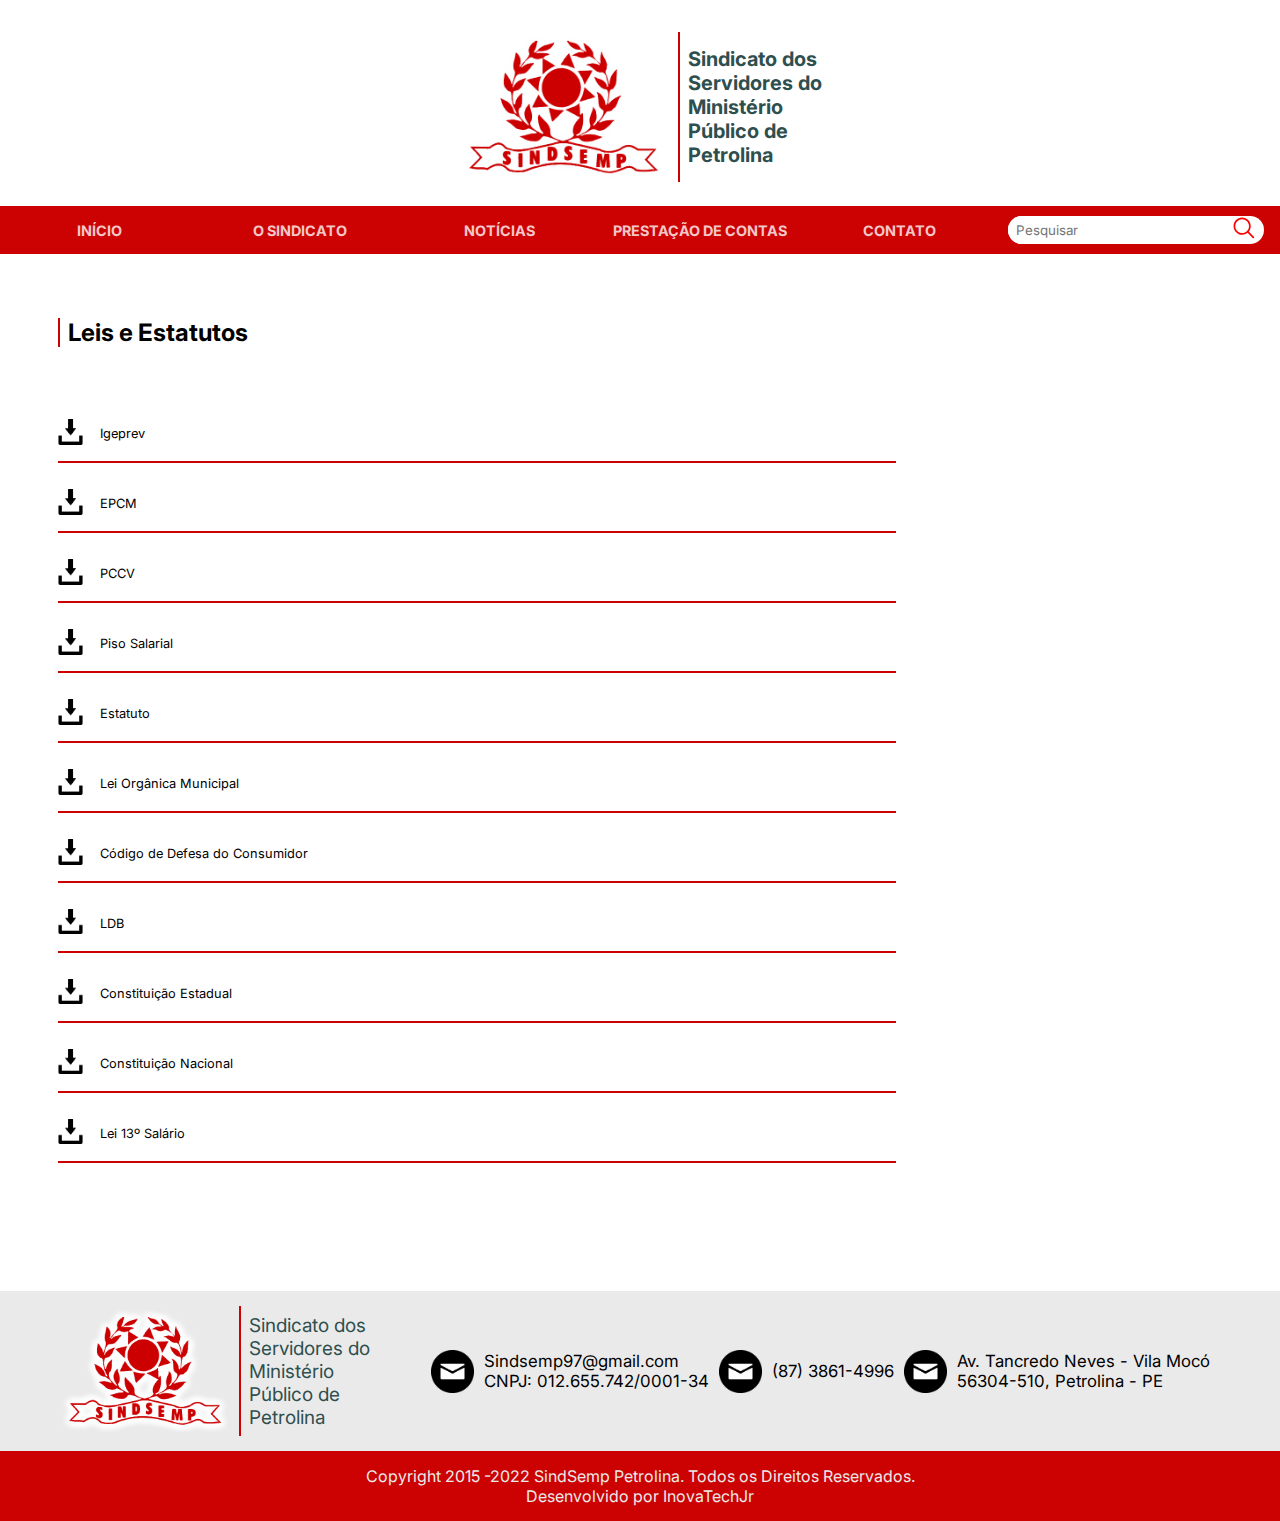
<file: leis e estatutos/leis e estatutos.html>
<!DOCTYPE html>
<html lang="pt-BR">
<head>
    <meta charset="UTF-8">
    <meta http-equiv="X-UA-Compatible" content="IE=edge">
    <meta name="viewport" content="width=device-width, initial-scale=1.0">
    <title>Prestação de Contas</title>
    <link rel="stylesheet" href="/Sindsemp-DOCUMENTOS/Documents.css">
    <link rel="stylesheet" href="/Prestação de Contas/style/style.css">
    <link rel="stylesheet" href="/Sindsemp-HOME/Home.css">
    
    <link href="https://fonts.googleapis.com/css2?family=Inter&display=swap" rel="stylesheet">
    <link rel="preconnect" href="https://fonts.googleapis.com">
    <link rel="preconnect" href="https://fonts.gstatic.com" crossorigin>
    <link rel="shortcut icon" href="/Sindsemp-HOME/images/favicon.png" type="image/x-icon">
</head>
<body>

        <header>
            <div id="header-logo">
                <img src="../Sindsemp-HOME/images/sindsemp-logo.png" alt="Logo Sindsemp">
                <div class="vertical-line"></div>
                <p>Sindicato dos<br>Servidores do<br>Ministério<br>Público de<br>Petrolina</p>
            </div>
            <nav>
                <ul class="nav-links">
                    <li><a href="/Sindsemp-HOME/Home.html">INÍCIO</a></li>

                    <li class="dropdown-documents">
                    
                        <a href="#">
                           O SINDICATO
                        </a>
    
                        <ul class="dropdown-content">
    
                            <li><a href="">SOBRE O SINDICATO</a></li>
                            <li><a href="">FILIAÇÃO</a></li>
                            <li>
                                <a href="">DOCUMENTOS</a>

                                <ul>
                                    <li><a href="/estatuto sindical.html">ESTATUTO SINDICAL</a></li>
                                    <li><a href="/regimento interno.html">REGIMENTO INTERNO</a></li>
                                    <li><a href="/leis e estatutos/leis e estatutos.html">LEIS E ESTATUTO</a></li>
                                </ul>

                            </li>
                          
                        </ul>
                        
                    </li>

                    <li><a href="">NOTÍCIAS</a></li>
                    <li><a href="/Prestação de Contas/prestacaodecontas.html">PRESTAÇÃO DE CONTAS</a></li>
                    <li><a href="">CONTATO</a></li>
                </ul>
                <div class="mobile-menu">
                    <button class="hamburger">
                        <span></span>
                        <span></span>
                        <span></span>
                    </button>
                    <div class="dropdown">

                        <li class="dropdown-documents"><a href="/Sindsemp-HOME/Home.html">INÍCIO</a></li>

                        <li class="dropdown-documents">
                            
                            <a href="#">
                                SINDICATO
                            </a>
        
                            <ul class="dropdown-content">
        
                              <li><a href="/estatuto sindical.html">Estatuto Sindical</a></li>
                              <li><a href="/regimento interno.html">Regimento Interno</a></li>
                              <li><a href="/leis e estatutos/leis e estatutos.html">Leis e Estatutos</a></li>
                              
                            </ul>
                            
                        </li>

                        <a href="">NOTÍCIAS</a>
                        <a href="">PRESTAÇÃO DE CONTAS</a>
                        <a href="">CONTATO</a>
                    </div>
                </div>
                <div class="search-box">
                    <input type="text" placeholder="Pesquisar">
                    <img src="/Sindsemp-HOME/images/icon-search.svg" alt="Pesquisar">
                </div>
            </nav>
        </header>


    <main>

        <h1>Leis e Estatutos</h1>
        <div class="links-downloads">
            <a href="" download><img class="download-image" src="/Prestação de Contas/style/download img.png" alt="download"></a>
            <a class="text-to-links" href="#" download>Igeprev</a>
        </div>

        <div class="links-downloads">
            <a href="/files/00951-EPCM-Alterada pela Lei 1010.01.doc" download><img class="download-image" src="/Prestação de Contas/style/download img.png" alt="download"></a>
            <a class="text-to-links" href="/files/00951-EPCM-Alterada pela Lei 1010.01.doc" download>EPCM</a>
        </div>
        
        <div class="links-downloads">
            <a href="/files/PCCV.pdf" download><img class="download-image" src="/Prestação de Contas/style/download img.png" alt="download"></a>
            <a class="text-to-links" href="/files/PCCV.pdf" download>PCCV</a>
        </div>

        <div class="links-downloads">
            <a href="/files/Lei 1363_caixa_000.jpg" download><img class="download-image" src="/Prestação de Contas/style/download img.png" alt="download"></a>
            <a class="text-to-links" href="/files/Lei 1363_caixa_000.jpg" download>Piso Salarial</a>
        </div>

        <div class="links-downloads">
            <a href="" download><img class="download-image" src="/Prestação de Contas/style/download img.png" alt="download"></a>
            <a class="text-to-links" href="#" download>Estatuto</a>
        </div>

        <div class="links-downloads">
            <a href="/files/lei_organica_municipio Petrolina.pdf" download><img class="download-image" src="/Prestação de Contas/style/download img.png" alt="download"></a>
            <a class="text-to-links" href="/files/lei_organica_municipio Petrolina.pdf" download>Lei Orgânica Municipal</a>
        </div>

        <!--=====================mudar o icone========================================-->

        <div class="links-downloads">
            <a href="http://www.planalto.gov.br/ccivil_03/leis/L8078.htm" target="_blank"><img class="download-image" src="/Prestação de Contas/style/download img.png" alt="download"></a>

            <a class="text-to-links" href="http://www.planalto.gov.br/ccivil_03/leis/L8078.htm" target="_blank">Código de Defesa do Consumidor</a>
        </div>

        <div class="links-downloads">
            <a href="http://www.unilab.edu.br/wp-content/uploads/2013/01/LDB-lei-9394_96.pdf" target="_blank"><img class="download-image" src="/Prestação de Contas/style/download img.png" alt="download"></a>

            <a class="text-to-links" href="http://www.unilab.edu.br/wp-content/uploads/2013/01/LDB-lei-9394_96.pdf" target="_blank">LDB</a>
        </div>

        <div class="links-downloads">
            <a href="http://www.alepe.pe.gov.br/downloads/legislativo/ConstituicaoEstadual.pdf" target="_blank"><img class="download-image" src="/Prestação de Contas/style/download img.png" alt="download"></a>

            <a class="text-to-links" href="http://www.alepe.pe.gov.br/downloads/legislativo/ConstituicaoEstadual.pdf" target="_blank">Constituição Estadual</a>
        </div>
    
        <div class="links-downloads">
            <a href="http://www.planalto.gov.br/ccivil_03/constituicao/constituicao.html" target="_blank"><img class="download-image" src="/Prestação de Contas/style/download img.png" alt="download"></a>

            <a class="text-to-links" href="http://www.planalto.gov.br/ccivil_03/constituicao/constituicao.html" target="_blank">Constituição Nacional</a>
        </div>

        <div class="links-downloads">
            <a href="/files/Lei_13 salrio.pdf" target="_blank"><img class="download-image" src="/Prestação de Contas/style/download img.png" alt="download" target="_blank"></a>

            <a class="text-to-links" href="/files/Lei_13 salrio.pdf" target="_blank">Lei 13º Salário</a>
        </div>

    </main>

    <footer>
        <section class="footerTop">
            <div class="footer-logo">
                <img src="/Sindsemp-HOME/images/sindsemp-logo.png" alt="Logo Sindsemp">
                <div class="vertical-line"></div>
                <p>Sindicato dos <br>Servidores do<br>Ministério<br>Público de<br>Petrolina</p>
            </div>
            <div>
                <div class="footerInfo">
                    <img src="/Sindsemp-HOME/images/iconeEmail.png" alt="">
                    <p>Av. Tancredo Neves - Vila Mocó <br> 56304-510, Petrolina - PE</p>
                </div>
                <div class="footerInfo">
                    <img src="/Sindsemp-HOME/images/iconeEmail.png" alt="">
                    <p>(87) 3861-4996</p>
                </div>
                <div class="footerInfo">
                    <img src="/Sindsemp-HOME/images/iconeEmail.png" alt="">
                    <p>Sindsemp97@gmail.com <br> CNPJ: 012.655.742/0001-34</p>
                </div>
            </div>
        </section>
        <section class="footerBottom">
            <p>Copyright 2015 -2022 SindSemp Petrolina. Todos os Direitos Reservados.</p>
            <p>Copyright 2015 -2022. Todos os Direitos Reservados.</p>
            <p>Desenvolvido por InovaTechJr</p>
        </section>
    </footer>
    <script src="/Sindsemp-HOME/Home.js" defer></script>
</body>
</html>
</file>
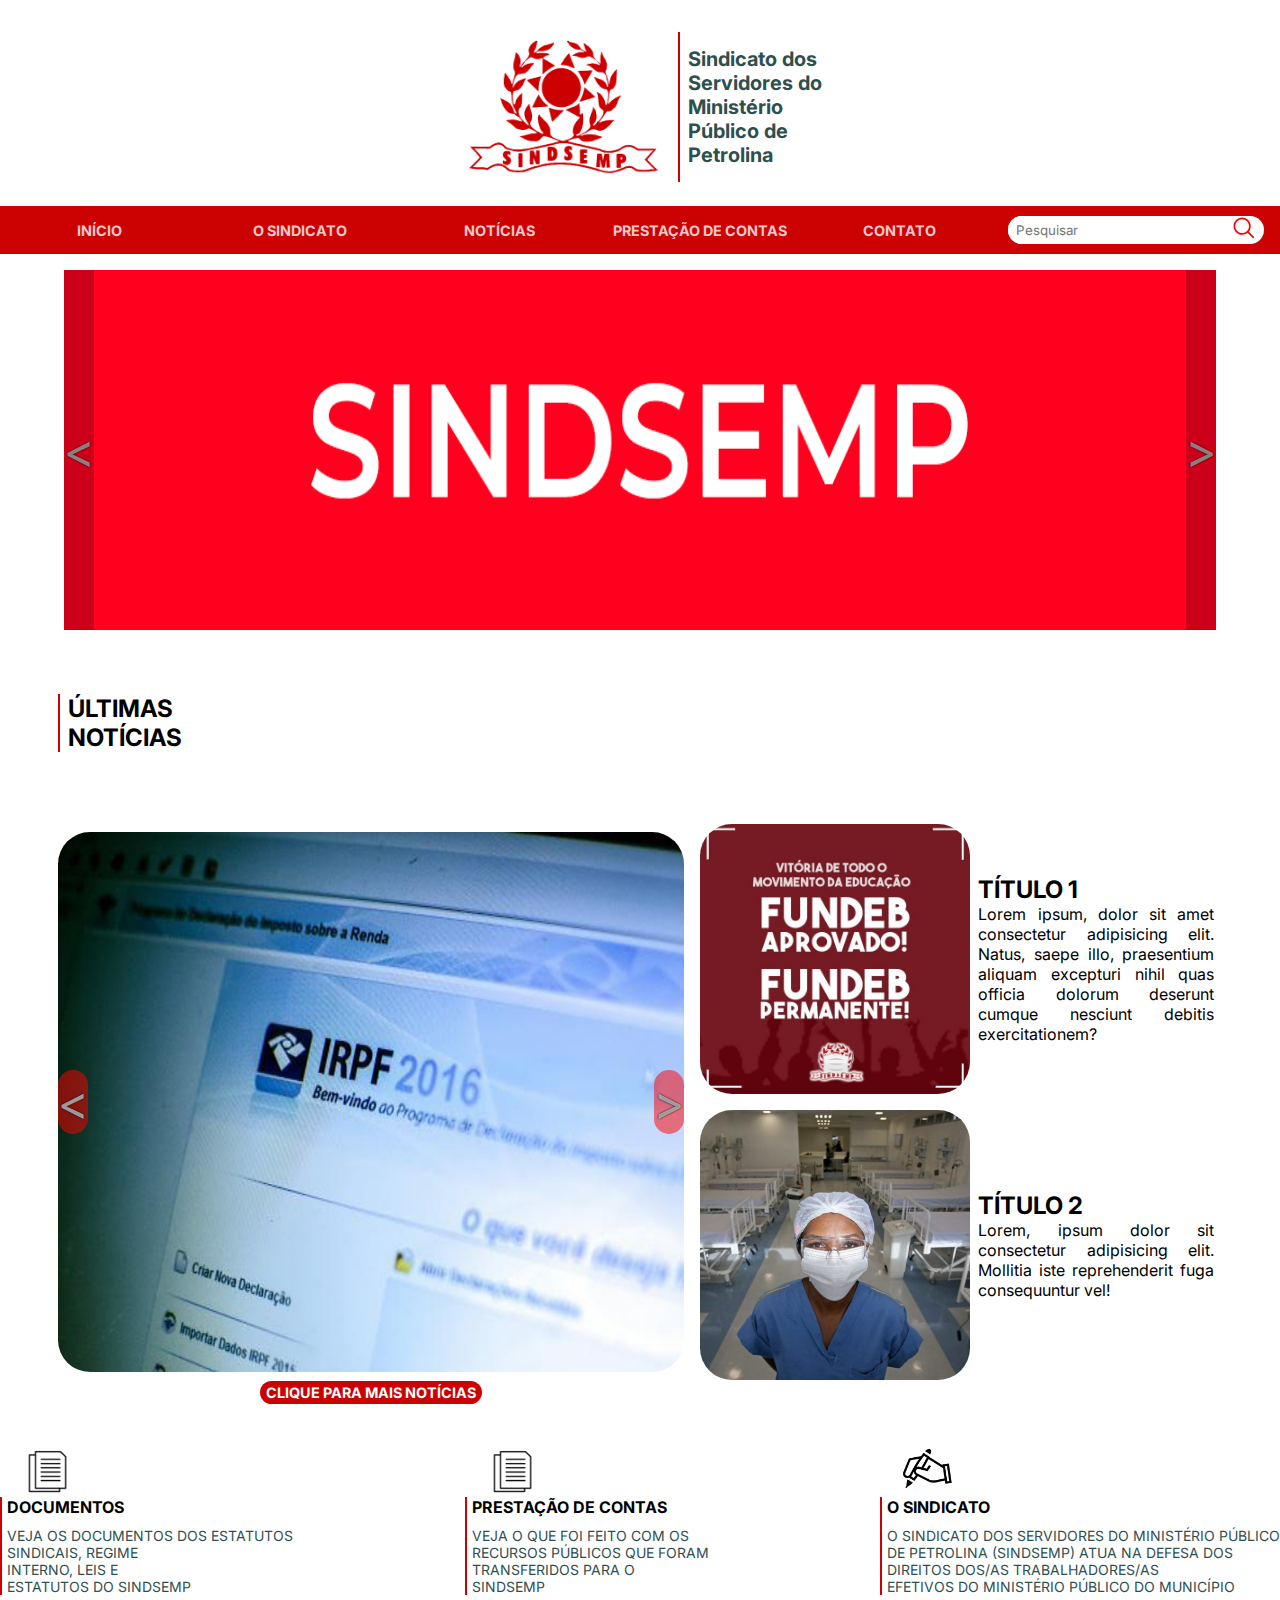
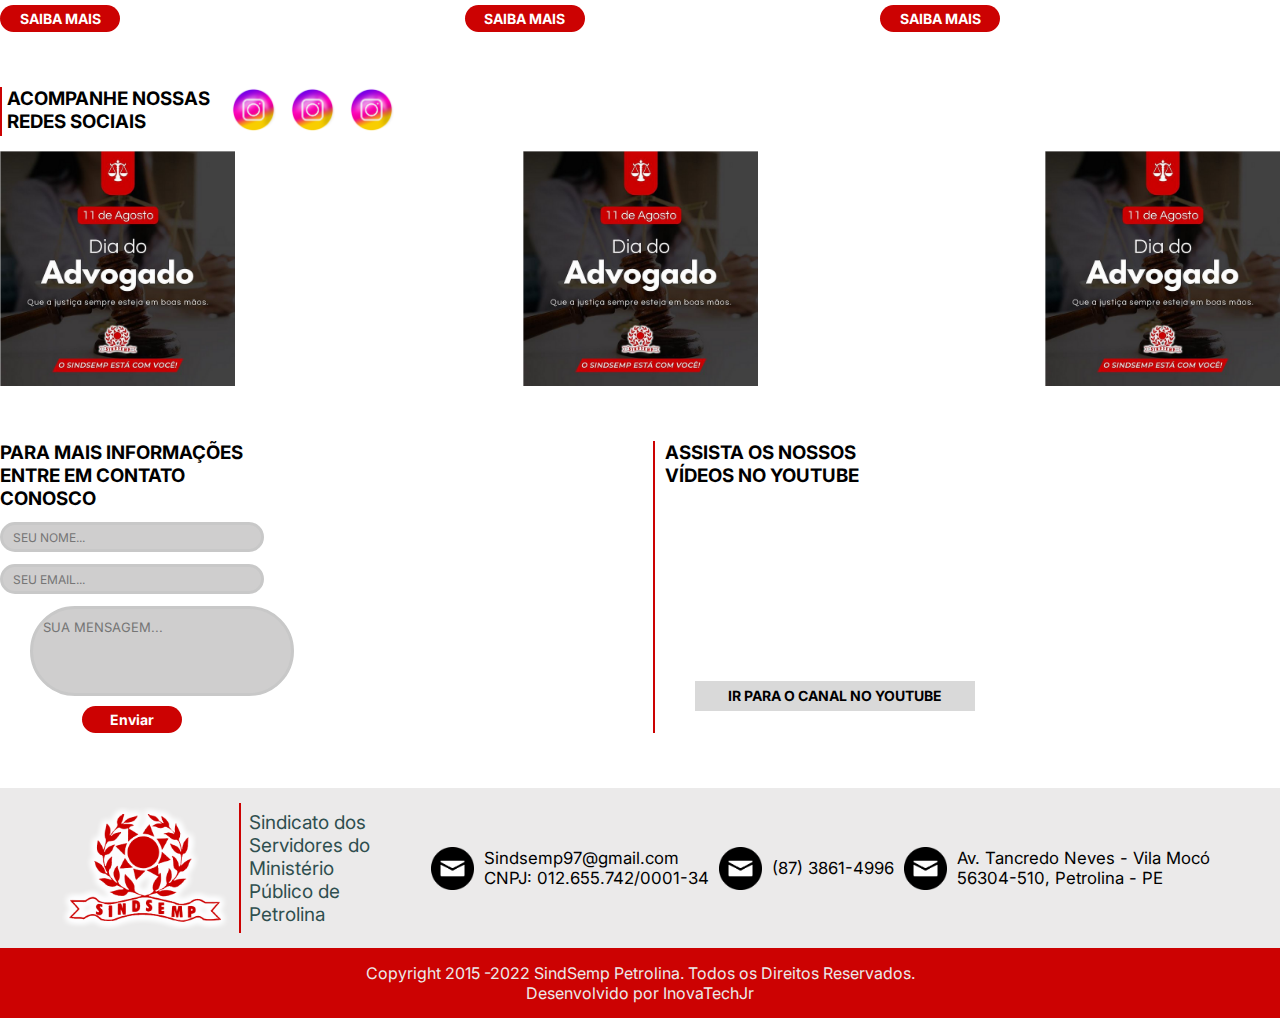
<file: Sindsemp-HOME/Home.html>
<!DOCTYPE html>
<html lang="pt-BR">

<head>
    <meta charset="UTF-8">
    <meta http-equiv="X-UA-Compatible" content="IE=edge">
    <meta name="viewport" content="width=device-width, initial-scale=1.0">
    <title>Sindsemp Petrolina</title>
    <link rel="stylesheet" href="/Sindsemp-DOCUMENTOS/Documents.css">
    <link rel="shortcut icon" href="./images/favicon.png" type="image/x-icon">
    <link rel="stylesheet" href="./Home.css">
    <link rel="preconnect" href="https://fonts.googleapis.com">
    <link rel="preconnect" href="https://fonts.gstatic.com" crossorigin>
    <link href="https://fonts.googleapis.com/css2?family=Inter&display=swap" rel="stylesheet">
    
</head>

<body>
    <div id="home">
        <header>
            <div id="header-logo">
                <img src="./images/sindsemp-logo.png" alt="Logo Sindsemp">
                <div class="vertical-line"></div>
                <p>Sindicato dos<br>Servidores do<br>Ministério<br>Público de<br>Petrolina</p>
            </div>
            <nav>
                <ul class="nav-links">
                    <li><a href="/Sindsemp-HOME/Home.html">INÍCIO</a></li>

                    <li class="dropdown-documents">
                    
                        <a href="#">
                           O SINDICATO
                        </a>
    
                        <ul class="dropdown-content">
    
                            <li><a href="">SOBRE O SINDICATO</a></li>
                            <li><a href="">FILIAÇÃO</a></li>
                            <li>
                                <a href="">DOCUMENTOS</a>

                                <ul>
                                    <li><a href="/estatuto sindical.html">ESTATUTO SINDICAL</a></li>
                                    <li><a href="/regimento interno.html">REGIMENTO INTERNO</a></li>
                                    <li><a href="/leis e estatutos/leis e estatutos.html">LEIS E ESTATUTO</a></li>
                                </ul>

                            </li>
                          
                        </ul>
                        
                    </li>

                    <li><a href="">NOTÍCIAS</a></li>
                    <li><a href="/Prestação de Contas/prestacaodecontas.html">PRESTAÇÃO DE CONTAS</a></li>
                    <li><a href="">CONTATO</a></li>
                </ul>
                <div class="mobile-menu">
                    <button class="hamburger">
                        <span></span>
                        <span></span>
                        <span></span>
                    </button>
                    <div class="dropdown">

                        <li class="dropdown-documents"><a href="/Sindsemp-HOME/Home.html">INÍCIO</a></li>

                        <li class="dropdown-documents">
                            
                            <a href="#">
                                SINDICATO
                            </a>
        
                            <ul class="dropdown-content">
        
                              <li><a href="/estatuto sindical.html">Estatuto Sindical</a></li>
                              <li><a href="/regimento interno.html">Regimento Interno</a></li>
                              <li><a href="/leis e estatutos/leis e estatutos.html">Leis e Estatutos</a></li>
                              
                            </ul>
                            
                        </li>

                        <a href="">NOTÍCIAS</a>
                        <a href="">PRESTAÇÃO DE CONTAS</a>
                        <a href="">CONTATO</a>
                    </div>
                </div>
                <div class="search-box">
                    <input type="text" placeholder="Pesquisar">
                    <img src="./images/icon-search.svg" alt="Pesquisar">
                </div>
            </nav>
        </header>

        <main>
            <section class="announcements">
                <div class="carousel" data-carousel>
                    <button class="carousel-button prev" data-carousel-button="prev">&lt;</button>
                    <button class="carousel-button next" data-carousel-button="next">&gt;</button>
                    <ul data-slides>
                        <li class="slide" data-active>
                            <img src="./images/announcements/announcements-01.png" alt="">
                        </li>
                        <li class="slide">
                            <img src="./images/announcements/announcements-02.png" alt="">
                        </li>
                        <li class="slide">
                            <img src="./images/announcements/announcements-03.png" alt="">
                        </li>
                        <li class="slide">
                            <img src="./images/announcements/announcements-04.png" alt="">
                        </li>
                    </ul>
                </div>
            </section>

            <section class="latest-news">
                <h1>ÚLTIMAS<br>NOTÍCIAS</h1>
                <div class="latest-news-container">

                    <div class="news-carousel" data-carousel>
                        <button class="carousel-button prev" data-carousel-button="prev">&lt;</button>
                        <button class="carousel-button next" data-carousel-button="next">&gt;</button>
                        <ul data-slides>
                            <li class="slide" data-active>
                                <img src="./images/latest-news/latest-news-01.jpg" alt="">
                            </li>
                            <li class="slide">
                                <img src="./images/latest-news/latest-news-02.jpeg" alt="">
                            </li>
                            <li class="slide">
                                <img src="./images/latest-news/latest-news-03.jpg" alt="">
                            </li>
                        </ul>
                        <a class="more-news-btn" href="">CLIQUE PARA MAIS NOTÍCIAS</a>

                    </div>

                    <div class="other-news">
                        <div class="other-news-1">
                            <a href="">
                                <img src="./images/latest-news/latest-news-02.jpeg" alt="">
                                <div>
                                    <h2>TÍTULO 1</h2>
                                    <p>Lorem ipsum, dolor sit amet consectetur adipisicing elit. Natus, saepe illo,
                                        praesentium aliquam excepturi nihil quas officia dolorum deserunt cumque
                                        nesciunt
                                        debitis exercitationem?</p>
                                </div>
                            </a>
                        </div>
                        <div class="other-news-2">
                            <a href="">
                                <img src="./images/latest-news/latest-news-03.jpg" alt="">
                                <div>
                                    <h2>TÍTULO 2</h2>
                                    <p>Lorem, ipsum dolor sit consectetur adipisicing elit. Mollitia iste reprehenderit
                                        fuga consequuntur vel!</p>
                                </div>
                            </a>
                        </div>
                    </div>
                </div>
            </section>

            <section class="infoArea">
                <div>
                    <img src="./images/documento.png" alt="" class="imgInfo">
                    <div class="textInfo">
                        <h4>DOCUMENTOS</h4>
                        <p>VEJA OS DOCUMENTOS DOS ESTATUTOS <br> SINDICAIS, REGIME <br> INTERNO, LEIS E <br> ESTATUTOS
                            DO SINDSEMP</p>
                    </div>
                    <a href="">SAIBA MAIS</a>
                </div>

                <div>
                    <img src="./images/documento.png" alt="" class="imgInfo">
                    <div class="textInfo">
                        <h4>PRESTAÇÃO DE CONTAS</h4>
                        <p>VEJA O QUE FOI FEITO COM OS <br> RECURSOS PÚBLICOS QUE FORAM <br> TRANSFERIDOS PARA O <br>
                            SINDSEMP</p>
                    </div>
                    <a href="">SAIBA MAIS</a>
                </div>

                <div>
                    <img src="./images/icon-hand-writing.png" alt="" class="imgInfo">
                    <div class="textInfo">
                        <h4>O SINDICATO</h4>
                        <p> O SINDICATO DOS SERVIDORES DO MINISTÉRIO PÚBLICO <br> DE PETROLINA (SINDSEMP) ATUA
                            NA DEFESA DOS <br> DIREITOS DOS/AS TRABALHADORES/AS <br> EFETIVOS DO MINISTÉRIO PÚBLICO DO
                            MUNICÍPIO</p>
                    </div>
                    <a href="">SAIBA MAIS</a>
                </div>
            </section>

            <section class="socialArea">
                <div class="socials">
                    <h3> ACOMPANHE NOSSAS <br> REDES SOCIAIS </h3>
                    <a href="http://instagram.com"><img src="./images/instagram.png" alt=""></a>
                    <a href="http://instagram.com"><img src="./images/instagram.png" alt=""></a>
                    <a href="http://instagram.com"><img src="./images/instagram.png" alt=""></a>
                </div>

                <div class="imgDiasComemorativos">
                    <img src="./images/diaAdvogados.png" alt="">
                    <img src="./images/diaAdvogados.png" alt="">
                    <img src="./images/diaAdvogados.png" alt="">
                </div>
            </section>

            <div class="areaContactVideo">
                <section class="contact">
                    <h3>PARA MAIS INFORMAÇÕES ENTRE EM CONTATO <br> CONOSCO</h3>
                    <form action="" method="post">
                        <input type="text" placeholder="SEU NOME...">
                        <input type="email" placeholder="SEU EMAIL...">
                        <textarea name="" id="" cols="30" rows="10" placeholder="SUA MENSAGEM..."></textarea>
                        <button type="submit" class="buttonForm">Enviar</button>
                    </form>
                </section>

                <section class="videoArea">
                    <h3>ASSISTA OS NOSSOS <br> VÍDEOS NO YOUTUBE</h3>
                    <div>
                        <iframe src="https://www.youtube.com/embed/c1c5qMH3J1c" frameborder="0"></iframe>
                        <iframe src="https://www.youtube.com/embed/c1c5qMH3J1c" frameborder="0"></iframe>
                    </div>
                    <a href="https://www.youtube.com/channel/UCE2nX3mYCacDVTiW-7w7UxQ">IR PARA O CANAL NO YOUTUBE</a>
                </section>
            </div>
        </main>

        <footer>
            <section class="footerTop">
                <div class="footer-logo">
                    <img src="./images/sindsemp-logo.png" alt="Logo Sindsemp">
                    <div class="vertical-line"></div>
                    <p>Sindicato dos <br>Servidores do<br>Ministério<br>Público de<br>Petrolina</p>
                </div>
                <div>
                    <div class="footerInfo">
                        <img src="images/iconeEmail.png" alt="">
                        <p>Av. Tancredo Neves - Vila Mocó <br> 56304-510, Petrolina - PE</p>
                    </div>
                    <div class="footerInfo">
                        <img src="images/iconeEmail.png" alt="">
                        <p>(87) 3861-4996</p>
                    </div>
                    <div class="footerInfo">
                        <img src="images/iconeEmail.png" alt="">
                        <p>Sindsemp97@gmail.com <br> CNPJ: 012.655.742/0001-34</p>
                    </div>
                </div>
            </section>
            <section class="footerBottom">
                <p>Copyright 2015 -2022 SindSemp Petrolina. Todos os Direitos Reservados.</p>
                <p>Copyright 2015 -2022. Todos os Direitos Reservados.</p>
                <p>Desenvolvido por InovaTechJr</p>
            </section>
        </footer>
    </div>
    <script src="./Home.js" defer></script>
</body>

</html>
</file>
<file: Sindsemp-DOCUMENTOS/Documents.css>
* {
    padding: 0;
    margin: 0;
    box-sizing: border-box;
    text-decoration: none;
    font-family: "Inter", sans-serif;
  }
  
  nav {
    width: 100%;
    height: 3rem;
    background-color: #cc0202;
    color: white;
    font-size: 0.9rem;
    font-weight: bold;
    display: flex;
    justify-content: space-between;
    align-items: center;
  }
  
  /* -------------------- HEADER -------------------- */
  #header-logo {
    width: 100%;
    margin: 2rem 0 1.5rem 0;
    display: flex;
    justify-content: center;
    align-items: center;
    gap: 0.5rem;
  }
  
  #header-logo img {
    height: 150px;
  }
  
  #header-logo p {
    color: darkslategray;
    font-size: 1.25rem;
    font-weight: bold;
  }
  
  .vertical-line {
    border: 1px solid #cc0202;
    height: 150px;
  }
  
  .nav-links {
    width: 100%;
    height: 3rem;
    display: flex;
    justify-content: space-between;
    align-items: center;
  }
  
  .nav-links li {
    width: 100%;
    height: 100%;
    list-style: none;
    white-space: nowrap;
    display: flex;
    justify-content: center;
    align-items: center;
  }
  
  .nav-links a {
    width: 100%;
    height: 100%;
    padding: 0 0.25rem;
    color: rgba(255, 255, 255, 0.8);
    display: flex;
    justify-content: center;
    align-items: center;
  }
  
  ul.nav-links > li a:hover {
    background-color: rgb(100, 10, 10);
    color: inherit;
  }
  .nav-links a:hover::after {
    position: absolute;
    content: "";
    width: 6rem;
    height: 0.1rem;
    margin-top: 1.4rem;
    border-radius: 2rem;
    background-color: red;
    
  }
  
  .search-box {
    height: 1.8rem;
    margin: 0 1rem 0 0.5rem;
    border-radius: 2rem;
    background-color: white;
    display: flex;
    justify-content: space-between;
    align-items: center;
  }
  
  .search-box input {
    height: 100%;
    outline: none;
    border-radius: 2rem 0 0 2rem;
    border: none;
    padding-left: 0.5rem;
  }
  
  .search-box img {
    cursor: pointer;
    margin-right: 0.2rem;
  }

  /*=========== menu dropdown ==========*/



  .dropdown-documents {
    position: relative;
    display: inline-block;

  }
  
  .dropdown-content {
    display: none;
    position: absolute;
    top: 48px;
    background-color: #cc0202;
    min-width: 160px;
    box-shadow: 0px 8px 16px 0px rgba(0,0,0,0.2);
    padding: 12px 16px;
    z-index: 99;
    line-height: 30px;
   
  }
  
  .dropdown-documents:hover .dropdown-content {
    display: block;
  }

  /*********************************/

  .dropdown-content {
    margin: 0;
    padding: 0;
    list-style: none;
    width: 100%;
    background-color: #cc0202;
  }
  
  .dropdown-content li {
    position: relative;
  }
  
  .dropdown-content li a {
    color: #ffffff;
    text-align: center;
    text-decoration: none;
    line-height: 50px;
    
  }
  
  .dropdown-content li ul {
    position: absolute;
    top: 0%;
    margin: 0;
    
    list-style: none;
    display: none;
    left: 100%;
    line-height: normal;
    background-color: #cc0202;
  }
  

  
  .dropdown-content li ul li ul {
    left: 100%;
    top: 0;
    
  }
  

  
  ul li:hover>ul {
    display: block;
  }

  .dropdown-documents{
    width: 100%;
  }


  @media screen and (max-width: 780px){
    
  }

  /*********************************/



  

  /*=========== menu dropdown ==========*/
  
  .hamburger {
    display: block;
    position: relative;
    z-index: 1;
    appearance: none;
    border: none;
    outline: none;
    background: none;
    cursor: pointer;
  }
  
  .hamburger span {
    display: block;
    width: 32px;
    height: 4px;
    position: relative;
    background-color: white;
    border-radius: 6px;
    transform-origin: 0 0;
    transition: 0.4s;
  }
  .hamburger:hover span {
    background-color: rgb(100, 10, 10);
  }
  
  .hamburger span:nth-child(1),
  .hamburger span:nth-child(2) {
    margin-bottom: 5px;
  }
  
  .hamburger.is-active span:nth-child(1) {
    transform: translate(0px, -2px) rotate(45deg);
  }
  .hamburger.is-active span:nth-child(2) {
    opacity: 0;
  }
  .hamburger.is-active span:nth-child(3) {
    transform: translate(-3px, 3px) rotate(-45deg);
  }
  
  .hamburger.is-active:hover span,
  .hamburger.is-active:active span {
    background-color: rgb(100, 10, 10);
  }
  
  .dropdown {
    display: none;
  }
  
  .dropdown.is-active {
    position: absolute;
    top: 15.8rem;
    left: 0;
    z-index: 3;
    width: fit-content;
    background-color: #cc0202;
    padding: 0 0.5rem 0.5rem 0.5rem;
    border-radius: 0 0 0.5rem 0;
    box-shadow: 1px 2px 2px black;
    display: flex;
    flex-direction: column;
    justify-content: center;
    align-items: center;
    gap: 0.2rem;
    text-align: center;
  }
  
  .dropdown > a {
    width: 100%;
    padding: 0.5rem;
    border-radius: 0.5rem;
    border-left: 1px solid rgb(100, 10, 10);
    border-right: 1px solid rgb(100, 10, 10);
    color: white;
    text-align: center;
  }
  
  .dropdown a:hover,
  .dropdown a:active {
    background-color: rgb(100, 10, 10);
    transition: 0.4s ease;
  }
  
  @media screen and (min-width: 780px) {
    .hamburger {
      display: none;
    }
  
    .dropdown,
    .dropdown.is-active {
      display: none;
    }

  }
  
  @media screen and (max-width: 780px) {
    .nav-links {
      display: none;
    }
  
    nav {
      justify-content: space-around;
    }
  
    .search-box {
      margin: 0;
    }
    
    li.dropdown-documents{
      width: 100%;
      padding: 0.5rem;
      border-radius: 0.5rem;
      border-left: 1px solid rgb(100, 10, 10);
      border-right: 1px solid rgb(100, 10, 10);
      color: white;
      text-align: center;
    }

    li.dropdown-documents:hover{
      background-color: rgb(100, 10, 10);
      transition: 0.4s ease;
    }

    a{
      color: white;
    }


    .dropdown-content {
      display: none;
      position: absolute;
      top: 0px;
      left: 196px;
      background-color: #cc0202;
      min-width: 160px;
      box-shadow: 0px 8px 16px 0px rgba(0,0,0,0.2);
      padding: 12px 16px;
      z-index: 99;
      line-height: 30px;
     
    }

  }

/* =============== DOCUMENTS =========== */


.documentos{
  margin: 2rem 0;
  

}


h1{

  margin-top: 5%;
  margin-left: 13%;
  border-left: 2px #cc0202 solid;
  padding-left: 0.5rem;
  margin-bottom: 8vh;
  text-decoration: none;
  font-weight: bold;
  font-size: 1.5rem;
  
  
}

#text-area{
  width: 80%;
  height: 80vh;
  resize: none;
  border-radius: 10px;
  font-size: 14px;
  -moz-border-radius: 10px;
  -webkit-border-radius: 10px;
  padding: 5px;
  border-image-slice: 5;
  background-color: rgb(221, 227, 232);
  
}


textarea{
  margin-left: 60px;
  -webkit-box-sizing: border-box;
  -moz-box-sizing: border-box;
  box-sizing: border-box;

  width: 50%;
}


.container-center{
  display: flex;
  justify-content: center;
}

@media (max-width: 620px) {
  #text-area{
    width: 80%;
  } 

  textarea{
    margin: 40px;
  }


}


/* =============== DOCUMENTS =======================*/


/* FOOTER */

footer {
  display: flex;
  flex-direction: column;
}

.footerTop {
  display: flex;
  justify-content: center;
  align-items: center;
  justify-content: space-evenly;
  height: 160px;
  width: 100%;
  background-color: #ebeaea;
}

.footerBottom {
  height: 70px;
  width: 100%;
  background-color: #cc0202;
  display: flex;
  flex-direction: column;
  justify-content: center;
  align-items: center;
  color: #ebeaea;
}

.footer-logo {
  display: flex;
  justify-content: center;
  align-items: center;
  gap: 0.5rem;
}

.footer-logo img {
  height: 122px;
  width: 171px;
}

.footer-logo .vertical-line {
  height: 130px;
}

.footer-logo p {
  float: right;
  color: darkslategray;
  font-size: 1.19rem;
}

.footerInfo {
  float: right;
  display: flex;
  align-items: center;
}

.footerInfo img {
  height: 43px;
  width: 43px;
}

.footerInfo p {
  margin: 0 10px 0 10px;
  font-size: 1.05rem;
}

.footerBottom p:nth-of-type(2) {
  display: none;
}

@media (max-width: 1150px) {
  .footerInfo {
    float: none;
  }
  .footerInfo img {
    margin-top: 5px;
    height: 36px;
    width: 36px;
  }

  .footerInfo p {
    font-size: 0.9rem;
  }
}

@media (max-width: 620px) {
  .footerTop {
    flex-direction: column;
    height: 320px;
  }

  .footer-logo img {
    height: 112px;
    width: 161px;
  }

  .footer-logo p {
    font-size: 1.09rem;
  }

  .footerInfo {
    justify-content: normal;
  }

  .footerBottom p:nth-of-type(1) {
    display: none;
  }
  .footerBottom p:nth-of-type(2) {
    display: block;
    font-size: 12px;
  }
  .footerBottom p:nth-of-type(3) {
    font-size: 12px;
  }
}
</file>
<file: Prestação de Contas/style/style.css>
/* -------------------- MAIN -------------------- */
main{
  margin-bottom: 10%;
}

h1{
  margin-top: 5%;
  margin-left: 4.5%;
  border-left: 2px #cc0202 solid;
  padding-left: 0.5rem;
  margin-bottom: 8vh;
  text-decoration: none;
  font-weight: bold;
  font-size: 1.5rem;
}

.download-image{
  margin-left: 1%;
  width: 2vw;
  min-width: 18px;
}

.links-downloads{
  margin-left: 4.5%;
  padding-bottom: 1%;
  border-bottom: 2px #cc0202 solid;
  margin-right: 30%;
  display: flex;
  align-items: center;
  margin-top: 2%;
}

.text-to-links{
  margin-left: 2%;
  font-size: 0.8rem;
  color: black;
}
</file>
<file: Sindsemp-HOME/Home.css>
* {
  padding: 0;
  margin: 0;
  box-sizing: border-box;
  text-decoration: none;
  font-family: "Inter", sans-serif;
}

nav {
  width: 100%;
  height: 3rem;
  background-color: #cc0202;
  color: white;
  font-size: 0.9rem;
  font-weight: bold;
  display: flex;
  justify-content: space-between;
  align-items: center;
}

/* -------------------- HEADER -------------------- */
#header-logo {
  width: 100%;
  margin: 2rem 0 1.5rem 0;
  display: flex;
  justify-content: center;
  align-items: center;
  gap: 0.5rem;
}

#header-logo img {
  height: 150px;
}

#header-logo p {
  color: darkslategray;
  font-size: 1.25rem;
  font-weight: bold;
}

.vertical-line {
  border: 1px solid #cc0202;
  height: 150px;
}

.nav-links {
  width: 100%;
  height: 3rem;
  display: flex;
  justify-content: space-between;
  align-items: center;
}

.nav-links li {
  width: 100%;
  height: 100%;
  list-style: none;
  white-space: nowrap;
  display: flex;
  justify-content: center;
  align-items: center;
}

.nav-links a {
  width: 100%;
  height: 100%;
  padding: 0 0.25rem;
  color: rgba(255, 255, 255, 0.8);
  display: flex;
  justify-content: center;
  align-items: center;
}

.nav-links a:hover {
  background-color: rgb(100, 10, 10);
  color: inherit;
}
.nav-links a:hover::after {
  position: absolute;
  content: "";
  width: 6rem;
  height: 0.1rem;
  margin-top: 1.4rem;
  border-radius: 2rem;
  background-color: red;
}

.search-box {
  height: 1.8rem;
  margin: 0 1rem 0 0.5rem;
  border-radius: 2rem;
  background-color: white;
  display: flex;
  justify-content: space-between;
  align-items: center;
}

.search-box input {
  height: 100%;
  outline: none;
  border-radius: 2rem 0 0 2rem;
  border: none;
  padding-left: 0.5rem;
}

.search-box img {
  cursor: pointer;
  margin-right: 0.2rem;
}

.hamburger {
  display: block;
  position: relative;
  z-index: 1;
  appearance: none;
  border: none;
  outline: none;
  background: none;
  cursor: pointer;
}

.hamburger span {
  display: block;
  width: 32px;
  height: 4px;
  position: relative;
  background-color: white;
  border-radius: 6px;
  transform-origin: 0 0;
  transition: 0.4s;
}
.hamburger:hover span {
  background-color: rgb(100, 10, 10);
}

.hamburger span:nth-child(1),
.hamburger span:nth-child(2) {
  margin-bottom: 5px;
}

.hamburger.is-active span:nth-child(1) {
  transform: translate(0px, -2px) rotate(45deg);
}
.hamburger.is-active span:nth-child(2) {
  opacity: 0;
}
.hamburger.is-active span:nth-child(3) {
  transform: translate(-3px, 3px) rotate(-45deg);
}

.hamburger.is-active:hover span,
.hamburger.is-active:active span {
  background-color: rgb(100, 10, 10);
}

.dropdown {
  display: none;
}

.dropdown.is-active {
  position: absolute;
  top: 15.8rem;
  left: 0;
  z-index: 3;
  width: fit-content;
  background-color: #cc0202;
  padding: 0 0.5rem 0.5rem 0.5rem;
  border-radius: 0 0 0.5rem 0;
  box-shadow: 1px 2px 2px black;
  display: flex;
  flex-direction: column;
  justify-content: center;
  align-items: center;
  gap: 0.2rem;
}

.dropdown-sub{
  display: none;
}

.dropdown-sub.is-active{
  position: absolute;
  top: 15.8rem;
  left: 0;
  z-index: 3;
  width: fit-content;
  background-color: #cc0202;
  padding: 0 0.5rem 0.5rem 0.5rem;
  border-radius: 0 0 0.5rem 0;
  box-shadow: 1px 2px 2px black;
  display: flex;
  flex-direction: column;
  justify-content: center;
  align-items: center;
  gap: 0.2rem;
}

/*.dropdown a {
  width: 100%;
  padding: 0.5rem;
  border-radius: 0.5rem;
  border-left: 1px solid rgb(100, 10, 10);
  border-right: 1px solid rgb(100, 10, 10);
  color: white;
  text-align: center;
}*/

.dropdown a:hover,
.dropdown a:active {
  background-color: rgb(100, 10, 10);
  transition: 0.4s ease;
}

@media screen and (min-width: 780px) {
  .hamburger {
    display: none;
  }

  .dropdown,
  .dropdown.is-active {
    display: none;
  }
}

@media screen and (max-width: 780px) {
  .nav-links {
    display: none;
  }

  nav {
    justify-content: space-around;
  }

  .search-box {
    margin: 0;
  }
}

/* -------------------- ANNOUNCEMENTS (Carousel) -------------------- */
.announcements {
  width: 100%;
  margin: 1rem 0;
  display: flex;
  justify-content: center;
  align-items: center;
}

.carousel {
  width: 90vw;
  height: 40vh;
  position: relative;
}

.carousel > ul {
  margin: 0;
  padding: 0;
  list-style: none;
}

.slide {
  position: absolute;
  inset: 0;
  opacity: 0;
  transition: 200ms opacity ease-in-out;
  transition-delay: 200ms;
}

.slide > img {
  display: block;
  width: 100%;
  height: 100%;
  object-fit: fill;
  object-position: center;
}

.slide[data-active] {
  opacity: 1;
  z-index: 1;
  transition-delay: 0ms;
}

.carousel-button {
  position: absolute;
  z-index: 2;
  height: 100%;
  top: 50%;
  cursor: pointer;
  background: none;
  background-color: rgba(0, 0, 0, 0.2);
  color: rgba(255, 255, 255, 0.5);
  border: none;
  font-size: 3rem;
  text-shadow: 0 0 2px rgba(0, 0, 0, 1);
  transform: translateY(-50%);
}

.carousel-button:hover,
.carousel-button:focus {
  color: white;
}

.carousel-button.prev {
  left: 0;
}

.carousel-button.next {
  right: 0;
}

@media screen and (max-width: 1080px) {
  .carousel {
    height: 30vh;
  }
}

@media screen and (max-width: 780px) {
  .carousel {
    height: 20vh;
  }
}

/* -------------------- LATEST NEWS -------------------- */
.latest-news {
  width: 100%;
  margin: 2rem 0 4rem 0;
}

.latest-news > h1 {
  margin-left: 4.5%;
  border-left: 2px #cc0202 solid;
  padding-left: 0.5rem;
}

.latest-news-container {
  margin: 0 4.5%;
  display: flex;
  justify-content: center;
  align-items: center;
  gap: 1rem;
}

.news-carousel {
  position: relative;
  width: 60%;
  height: 60vh;
  display: flex;
  justify-content: center;
  align-items: center;
}

.news-carousel > ul {
  margin: 0;
  padding: 0;
  list-style: none;
}

.latest-news .slide > img {
  width: 100%;
  height: 100%;
  display: block;
  border-radius: 2rem;
  object-fit: fill;
  object-position: center;
}

.latest-news .carousel-button {
  position: absolute;
  z-index: 2;
  top: 50%;
  height: 4rem;
  cursor: pointer;
  background: none;
  background-color: rgba(255, 0, 0, 0.5);
  color: rgba(255, 255, 255, 0.6);
  border: none;
  border-radius: 1rem;
  font-size: 3rem;
  text-shadow: 0 0 2px rgba(0, 0, 0, 1);
  transform: translateY(-50%);
}

.latest-news .carousel-button:hover,
.latest-news .carousel-button:focus {
  background-color: rgba(255, 0, 0, 1);
  color: white;
}

.other-news {
  width: 50%;
  height: 100%;
  display: flex;
  flex-direction: column;
  justify-content: center;
  align-items: center;
  gap: 1rem;
}

.other-news img {
  width: 30vh;
  height: 30vh;
  border-radius: 2rem;
  object-fit: cover;
}

.other-news p {
  margin-right: 0.5rem;
  text-align: justify;
}

.other-news-1 a,
.other-news-2 a {
  color: #000;
  border-radius: 2rem;
  display: flex;
  justify-content: center;
  align-items: center;
  gap: 0.5rem;
}

.other-news-1 a:hover,
.other-news-2 a:hover {
  color: #fff;
  background-color: #cc0202;
}

.more-news-btn {
  position: absolute;
  bottom: -2rem;
  border: none;
  border-radius: 1rem;
  background-color: #cc0202;
  color: #fff;
  padding: 0.2rem 0.4rem;
  font-weight: bold;
  font-size: 0.9rem;
}
.more-news-btn:hover {
  background-color: rgb(100, 10, 10);
}

@media screen and (max-width: 1080px) {
  .latest-news-container {
    flex-direction: column;
  }

  .news-carousel {
    width: 100%;
    margin-bottom: 2rem;
  }

  .other-news {
    width: 100%;
    font-size: 0.8rem;
    flex-direction: row;
  }

  .other-news img {
    width: 20vh;
    height: 20vh;
  }

  .other-news p {
    max-width: 20rem;
    word-break: break-all;
  }
}

@media screen and (max-width: 720px) {
  .other-news {
    font-size: 1rem;
    flex-direction: column;
  }

  .other-news p {
    max-width: 100%;
  }
}

/* SECTION DE INFORMACOES */
.infoArea {
  display: flex;
  justify-content: space-between;
}

.imgInfo {
  margin: 0 0 -6px 20px;
  height: 55px;
  width: 55px;
}

.textInfo {
  border-left: 2px #cc0202 solid;
  padding-left: 5px;
}

.textInfo p {
  display: block;
  color: darkslategray;
  font-size: 14px;
  margin-top: 10px;
}

.infoArea div a {
  display: inline-block;
  text-align: center;
  line-height: 27px;
  font-size: 14px;
  height: 27px;
  width: 120px;
  color: white;
  font-weight: bold;
  margin-top: 10px;
  background-color: #cc0202;
  border-radius: 50px;
}
.infoArea div a:hover {
  background-color: rgb(100, 10, 10);
}

/* SECTION REDES SOCIAIS E IMAGENS DAS DATAS COMEMORATIVAS*/

.socialArea {
  margin-top: 55px;
}

.socials {
  display: flex;
}

.socials h3 {
  border-left: 2px #cc0202 solid;
  padding-left: 5px;
  margin-right: 7px;
}

.socials a {
  margin-left: 14px;
}

.socials a img {
  height: 45px;
  width: 45px;
}

.imgDiasComemorativos {
  display: flex;
  justify-content: space-between;
}

.imgDiasComemorativos img {
  height: 235px;
  width: 235px;
  margin-top: 15px;
}

/* SECTION ENTRE EM CONTATO */

.areaContactVideo {
  margin: 55px 0 55px 0;
  display: flex;
  justify-content: space-between;
}

.contact {
  width: 264px;
}

.contact form {
  display: flex;
  flex-direction: column;
  align-items: center;
}

form input {
  padding-left: 10px;
  font-size: 12px;
  margin-top: 12px;
  height: 30px;
  width: 264px;
  border: 3px solid #c8c8c8;
  background-color: #cfcece;
  border-radius: 50px;
}

form textarea {
  padding-top: 10px;
  padding-left: 10px;
  font-size: 13px;
  margin-top: 12px;
  height: 90px;
  width: 264px;
  border: 3px solid #c8c8c8;
  background-color: #cfcece;
  border-radius: 50px;
  resize: none;
  overflow: hidden;
}

.buttonForm {
  cursor: pointer;
  border: none;
  text-align: center;
  line-height: 27px;
  font-size: 14px;
  height: 27px;
  width: 100px;
  color: white;
  font-weight: bold;
  margin-top: 10px;
  background-color: #cc0202;
  border-radius: 50px;
}
.buttonForm:hover {
  background-color: rgb(100, 10, 10);
}

.videoArea {
  padding-left: 10px;
  border-left: 2px #cc0202 solid;
}

.videoArea h3 {
  margin-bottom: 10px;
}

div iframe:nth-of-type(2) {
  margin-left: 11px;
}

.videoArea a {
  display: inline-block;
  color: inherit;
  font-weight: bold;
  font-size: 14px;
  background-color: #d9d9d9;
  height: 30px;
  width: 280px;
  text-align: center;
  line-height: 30px;
  margin-top: 30px;
  margin-left: 30px;
}
.videoArea a:hover {
  background-color: darkslategray;
}

/* FOOTER */

footer {
  display: flex;
  flex-direction: column;
}

.footerTop {
  display: flex;
  justify-content: center;
  align-items: center;
  justify-content: space-evenly;
  height: 160px;
  width: 100%;
  background-color: #ebeaea;
}

.footerBottom {
  height: 70px;
  width: 100%;
  background-color: #cc0202;
  display: flex;
  flex-direction: column;
  justify-content: center;
  align-items: center;
  color: #ebeaea;
}

.footer-logo {
  display: flex;
  justify-content: center;
  align-items: center;
  gap: 0.5rem;
}

.footer-logo img {
  height: 122px;
  width: 171px;
}

.footer-logo .vertical-line {
  height: 130px;
}

.footer-logo p {
  float: right;
  color: darkslategray;
  font-size: 1.19rem;
}

.footerInfo {
  float: right;
  display: flex;
  align-items: center;
}

.footerInfo img {
  height: 43px;
  width: 43px;
}

.footerInfo p {
  margin: 0 10px 0 10px;
  font-size: 1.05rem;
}

.footerBottom p:nth-of-type(2) {
  display: none;
}

@media (max-width: 1150px) {
  .footerInfo {
    float: none;
  }
  .footerInfo img {
    margin-top: 5px;
    height: 36px;
    width: 36px;
  }

  .footerInfo p {
    font-size: 0.9rem;
  }
}

@media (max-width: 620px) {
  .footerTop {
    flex-direction: column;
    height: 320px;
  }

  .footer-logo img {
    height: 112px;
    width: 161px;
  }

  .footer-logo p {
    font-size: 1.09rem;
  }

  .footerInfo {
    justify-content: normal;
  }

  .footerBottom p:nth-of-type(1) {
    display: none;
  }
  .footerBottom p:nth-of-type(2) {
    display: block;
    font-size: 12px;
  }
  .footerBottom p:nth-of-type(3) {
    font-size: 12px;
  }
}
</file>
